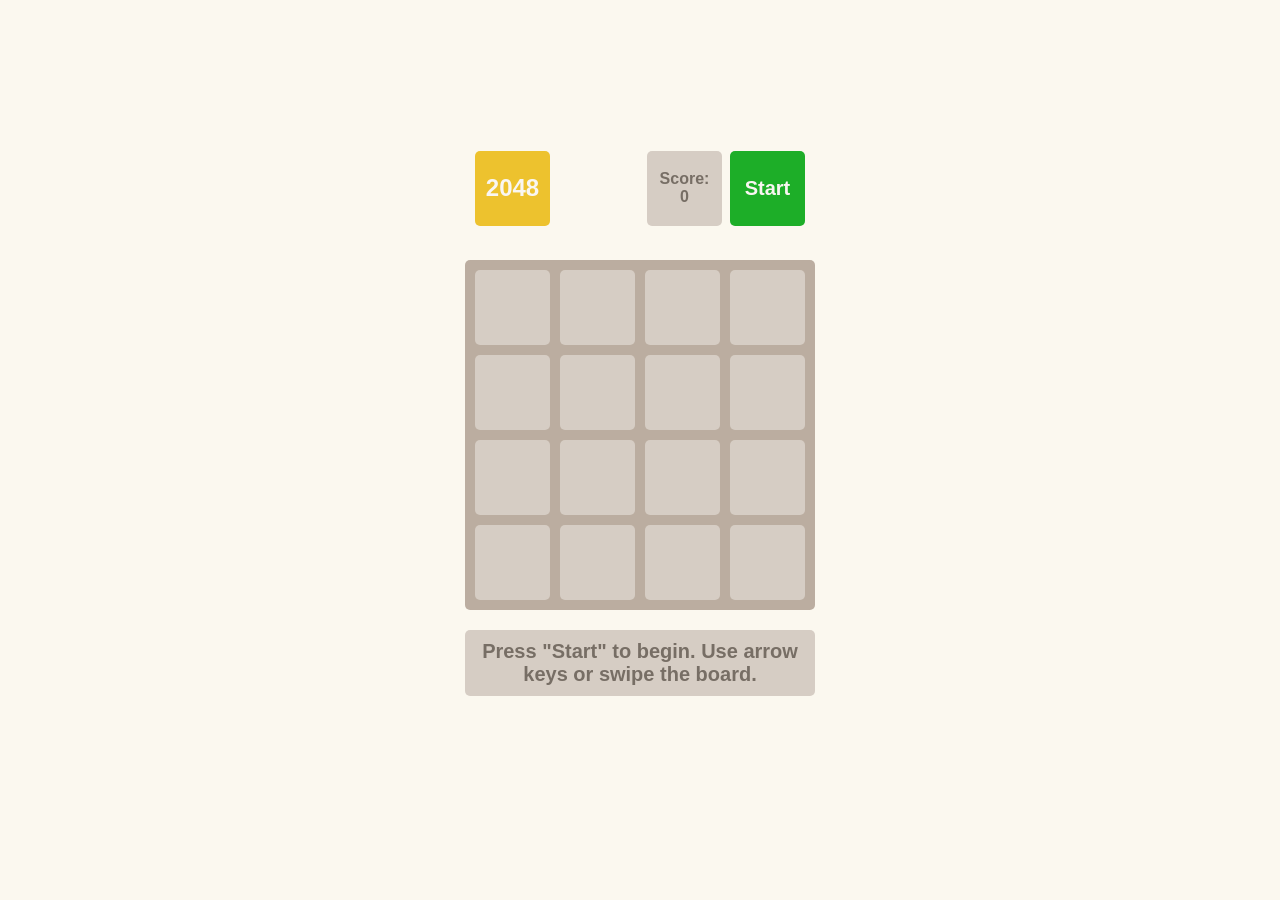
<file: index.html>
<!doctype html><html lang="en"><head><meta charset="utf-8"><meta name="viewport" content="width=device-width, initial-scale=1.0"><title>2048</title><link rel="stylesheet" href="index.e88b126a.css"></head><body> <div class="container"> <div class="game-header"> <h1>2048</h1> <div class="controls"> <p class="info"> Score: <span class="game-score">0</span> </p> <button class="button start">Start</button> </div> </div> <table class="game-field"> <tbody> <tr class="field-row"> <td class="field-cell"></td> <td class="field-cell"></td> <td class="field-cell"></td> <td class="field-cell"></td> </tr> <tr class="field-row"> <td class="field-cell"></td> <td class="field-cell"></td> <td class="field-cell"></td> <td class="field-cell"></td> </tr> <tr class="field-row"> <td class="field-cell"></td> <td class="field-cell"></td> <td class="field-cell"></td> <td class="field-cell"></td> </tr> <tr class="field-row"> <td class="field-cell"></td> <td class="field-cell"></td> <td class="field-cell"></td> <td class="field-cell"></td> </tr> </tbody> </table> <div class="message-container"> <p class="hidden message message-lose">You lose! Restart the game?</p> <p class="hidden message message-win">Winner! Congrats! You did it!</p> <p class="message message-start"> Press "Start" to begin. Use arrow keys or swipe the board. </p> </div> </div> <script type="module" src="index.6b50391d.js"></script><script src="index.259777b9.js" nomodule defer></script> </body></html>
</file>
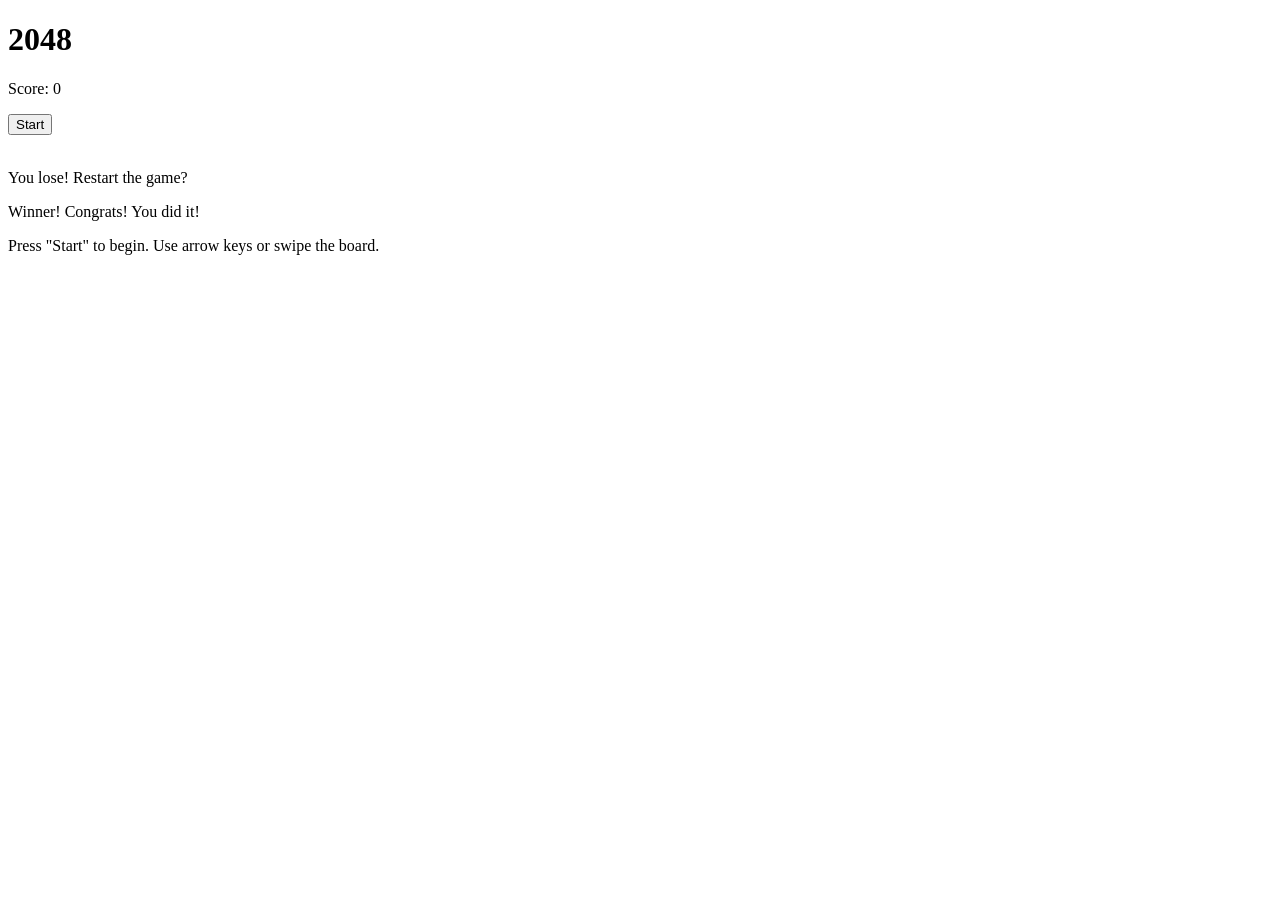
<file: src/index.html>
<!doctype html>
<html lang="en">
  <head>
    <meta charset="UTF-8" />
    <meta
      name="viewport"
      content="width=device-width, initial-scale=1.0"
    />
    <title>2048</title>
    <!-- Fixed line endings -->
    <link
      rel="stylesheet"
      href="./styles/main.scss"
    />
  </head>
  <body>
    <div class="container">
      <div class="game-header">
        <h1>2048</h1>
        <div class="controls">
          <p class="info">
            Score:
            <span class="game-score">0</span>
          </p>
          <button class="button start">Start</button>
        </div>
      </div>

      <table class="game-field">
        <tbody>
          <tr class="field-row">
            <td class="field-cell"></td>
            <td class="field-cell"></td>
            <td class="field-cell"></td>
            <td class="field-cell"></td>
          </tr>

          <tr class="field-row">
            <td class="field-cell"></td>
            <td class="field-cell"></td>
            <td class="field-cell"></td>
            <td class="field-cell"></td>
          </tr>

          <tr class="field-row">
            <td class="field-cell"></td>
            <td class="field-cell"></td>
            <td class="field-cell"></td>
            <td class="field-cell"></td>
          </tr>

          <tr class="field-row">
            <td class="field-cell"></td>
            <td class="field-cell"></td>
            <td class="field-cell"></td>
            <td class="field-cell"></td>
          </tr>
        </tbody>
      </table>

      <div class="message-container">
        <p class="message message-lose hidden">You lose! Restart the game?</p>
        <p class="message message-win hidden">Winner! Congrats! You did it!</p>
        <p class="message message-start">
          Press "Start" to begin. Use arrow keys or swipe the board.
        </p>
      </div>
    </div>
    <script
      type="module"
      src="scripts/main.js"
    ></script>
  </body>
</html>
</file>
<file: index.e88b126a.css>
body{background:#fbf8ef;-ms-flex-pack:center;justify-content:center;-ms-flex-align:center;align-items:center;min-height:100vh;margin:0;font-family:sans-serif;font-size:24px;font-weight:900;display:-ms-flexbox;display:flex}.field-cell{color:#776e65;box-sizing:border-box;text-align:center;vertical-align:center;-webkit-user-select:none;-ms-user-select:none;user-select:none;background:#d6cdc4;border-radius:5px;width:75px;height:75px;transition:background .15s,transform .15s}.field-cell--2{background:#eee4da}.field-cell--4{background:#ede0c8}.field-cell--8{color:#f9f6f2;background:#f2b179}.field-cell--16{color:#f9f6f2;background:#f59563}.field-cell--32{color:#f9f6f2;background:#f67c5f}.field-cell--64{color:#f9f6f2;background:#f65e3b}.field-cell--128{color:#f9f6f2;background:#edcf72}.field-cell--256{color:#f9f6f2;background:#edcc61}.field-cell--512{color:#f9f6f2;background:#edc850}.field-cell--1024{color:#f9f6f2;background:#edc53f}.field-cell--2048{color:#f9f6f2;background:#edc22e}.field-cell--4096,.field-cell--8192{color:#f9f6f2;background:#3c3a32;font-size:20px}.game-field{border-spacing:10px;touch-action:none;background:#bbada0;border-radius:5px}.game-header{box-sizing:border-box;-ms-flex-pack:justify;justify-content:space-between;width:100%;margin-bottom:24px;padding:10px;display:-ms-flexbox;display:flex}h1{color:#f9f6f2;box-sizing:border-box;background:#edc22e;border-radius:5px;-ms-flex-pack:center;justify-content:center;-ms-flex-align:center;align-items:center;width:75px;height:75px;margin:0;font-size:24px;display:-ms-flexbox;display:flex}.info{color:#776e65;box-sizing:border-box;background:#d6cdc4;border-radius:5px;-ms-flex-direction:column;flex-direction:column;-ms-flex-pack:center;justify-content:center;-ms-flex-align:center;align-items:center;width:75px;height:75px;margin:0 8px 0 0;font-size:16px;display:-ms-flexbox;display:flex}.controls{display:-ms-flexbox;display:flex}.button{cursor:pointer;color:#f9f6f2;border:none;border-radius:5px;width:75px;height:75px;font-family:sans-serif;font-size:16px;font-weight:700;transition:background .25s}.start{background:#1dae28;font-size:20px}.start:hover{background:#179921}.restart{background:#f1b2b2}.restart:hover{background:#f87474}.message{box-sizing:border-box;color:#776e65;text-align:center;background:#d6cdc4;border-radius:5px;width:100%;padding:10px;font-size:20px}.hidden{display:none}.container{-ms-flex-direction:column;flex-direction:column;-ms-flex-align:center;align-items:center;width:350px;display:-ms-flexbox;display:flex}@media (max-width:420px){body{font-size:20px}.container{width:94vw;max-width:350px}.field-cell{width:20vw;max-width:75px;height:20vw;max-height:75px}.game-field{border-spacing:7px}}.message-win{color:#f9f6f2;background:#edc22e}.message-container{width:100%;height:150px}
/*# sourceMappingURL=index.e88b126a.css.map */
</file>
